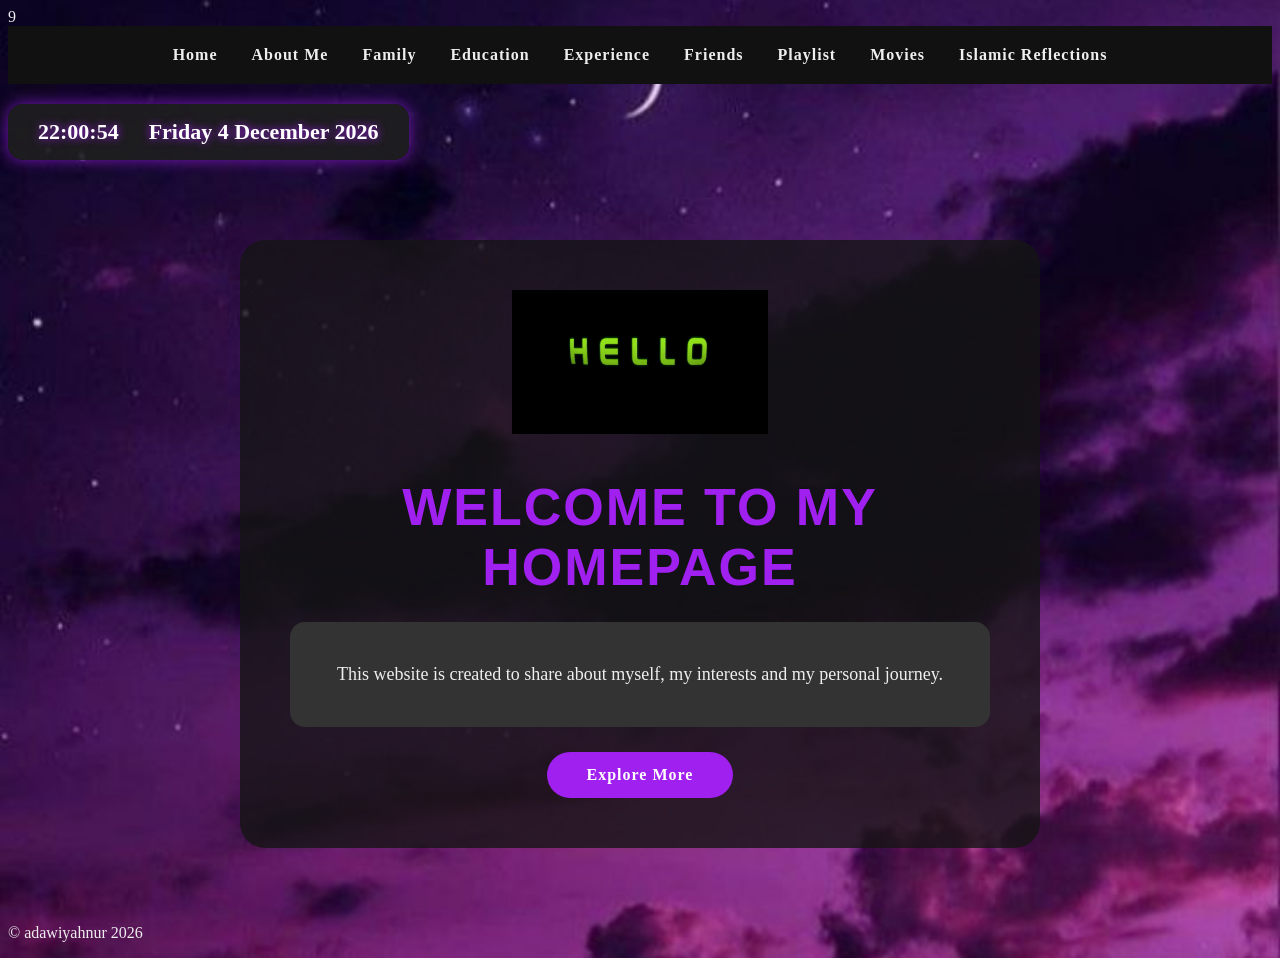
<file: index.html>
9<!DOCTYPE html>
<html>
<head>
  <title>HOME</title>
  <link rel="stylesheet" type="text/css" href="dark.css">
  <style>

    .datetime-box {
      display: inline-flex;         
      justify-content: center;
      align-items: center;
      gap: 30px;                     
      background: rgba(30,30,30,0.9);
      padding: 15px 30px;
      border-radius: 15px;
      margin: 20px auto;
      box-shadow: 0 0 15px rgba(160,32,240,0.7); 
      color: #fff;
      font-size: 22px;
      font-weight: bold;
      text-shadow: 0 0 8px #a020f0;
    }
  </style>
</head>

<body class="custom-bg">

<!-- NAVBAR -->
<nav class="dark-navbar">
  <a href="index.html">Home</a>
  <a href="about.html">About Me</a>
  <a href="family.html">Family</a>
  <a href="education.html">Education</a>
  <a href="experience.html">Experience</a>
  <a href="friends.html">Friends</a>
  <a href="playlist.html">Playlist</a>
  <a href="movies.html">Movies</a>
  <a href="islamic.html">Islamic Reflections</a>
</nav>

<div class="datetime-box">
  <div id="clock"></div>
  <div id="date"></div>
</div>


<section class="hero">
  <div class="hero-content">
    <img src="animation/hello.gif" alt="Hello" class="hello-gif">
    <h1 class="homepage-title">WELCOME TO MY HOMEPAGE</h1>
    <div class="homepage-box">
      <p>This website is created to share about myself, my interests and my personal journey.</p>
    </div>
    <a href="about.html" class="hero-btn">Explore More</a>
  </div>
</section>


<script>
window.onload = function(){
  alert("Welcome to Adaaa website! Enjoy exploring my personal journey");
};


function updateClock(){
  const now = new Date();
  const time = now.toLocaleTimeString('en-GB');
  const date = now.toLocaleDateString('en-GB', {
    weekday: 'long',   
    day: 'numeric',
    month: 'long',
    year: 'numeric'
  });
  document.getElementById("clock").innerHTML = time;
  document.getElementById("date").innerHTML = date;
}
setInterval(updateClock, 1000);
updateClock();
</script>

<footer class="dark-footer"> 
  <p>© adawiyahnur 2026</p>   
</footer>

</body>
</html>
</file>
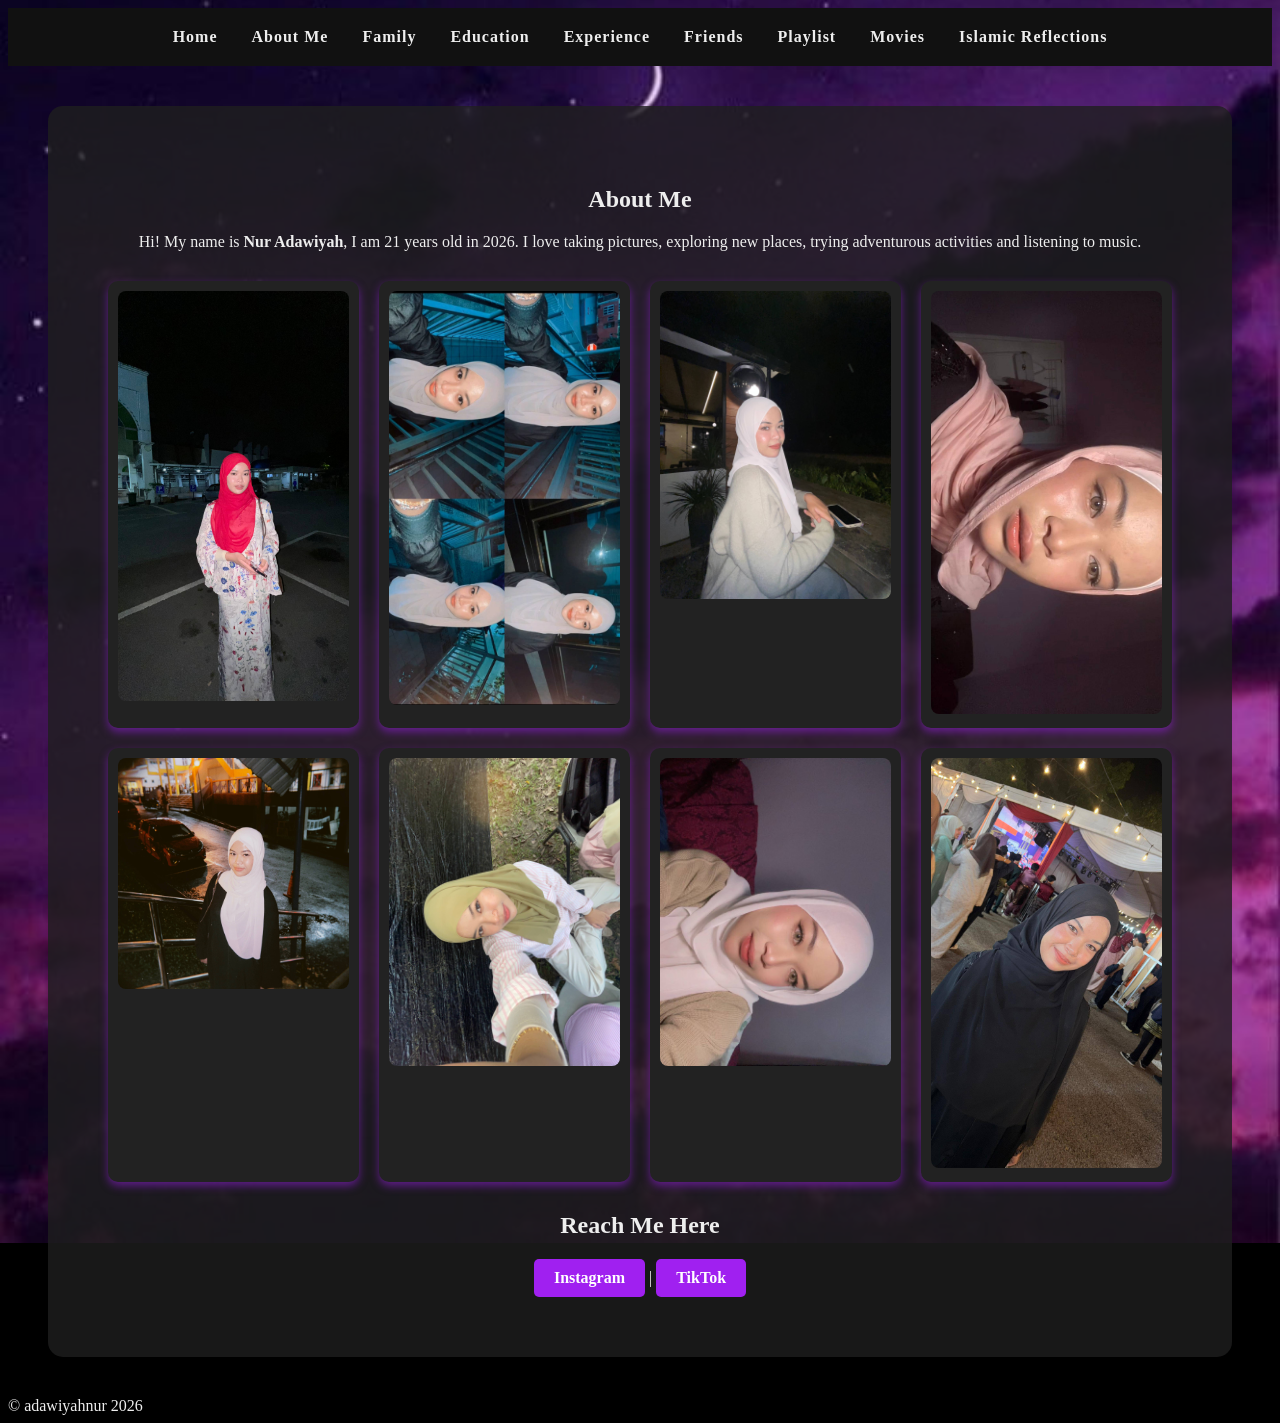
<file: about.html>
<!DOCTYPE html>
<html>
<head>
 <title>ABOUT ME</title>
 <link rel="stylesheet" type="text/css" href="dark.css">
 <style>
   
   .about-gallery .polaroid img {
     transition: transform 0.6s ease, opacity 1s ease;
   }
   .about-gallery .polaroid img:hover {
     transform: scale(1.1) rotate(2deg); /* zoom + tilt sikit */
     opacity: 0.8; /* fade sikit bila hover */
   }

   
   .about-gallery .polaroid img {
     animation: fadeInMove 3s ease forwards;
   }

   @keyframes fadeInMove {
     from { opacity: 0; transform: translateY(30px); }
     to { opacity: 1; transform: translateY(0); }
   }
 </style>
</head>
<body class="custom-bg">
    
    
    <audio autoplay loop>
      <source src="audio/intro.mp3" type="audio/mpeg">
      Your browser does not support the audio element.
    </audio>

    
    <nav class="dark-navbar">
    <a href="index.html">Home</a>
  <a href="about.html">About Me</a>
  <a href="family.html">Family</a>
  <a href="education.html">Education</a>
  <a href="experience.html">Experience</a>
  <a href="friends.html">Friends</a>
  <a href="playlist.html">Playlist</a>
  <a href="movies.html">Movies</a>
  <a href="islamic.html">Islamic Reflections</a>
    </nav>

<section class="about-container">
    <h1>About Me</h1>
    <p>
        Hi! My name is <b>Nur Adawiyah</b>, I am 21 years old in 2026.
        I love taking pictures, exploring new places, trying adventurous activities and listening to music.
    </p>

    <div class="about-gallery">
        <div class="polaroid"><img src="image/pic1.jpg"></div>
        <div class="polaroid"><img src="image/pic2.jpg"></div>
        <div class="polaroid"><img src="image/pic3.jpg"></div>
        <div class="polaroid"><img src="image/pic4.jpg"></div>
        <div class="polaroid"><img src="image/pic9.jpg"></div>
        <div class="polaroid"><img src="image/pic8.jpg"></div>
        <div class="polaroid"><img src="image/pic7.jpg"></div>
        <div class="polaroid"><img src="image/pic5.jpg"></div>
    </div>

    <div class="reach-me">
        <h2>Reach Me Here</h2>
        <a href="https://www.instagram.com/_.penurd?igsh=dzM4aHpieGd5Z2Fp&utm_source=qr" target="_blank">Instagram</a>
        <span>|</span>
        <a href="https://www.tiktok.com/@advyouu?_r=1&_t=ZS-92riSY2w87l" target="_blank">TikTok</a> 
    </div>  
</section>

<footer class="dark-footer">
    © adawiyahnur 2026
</footer>

</body>
</html>
</file>
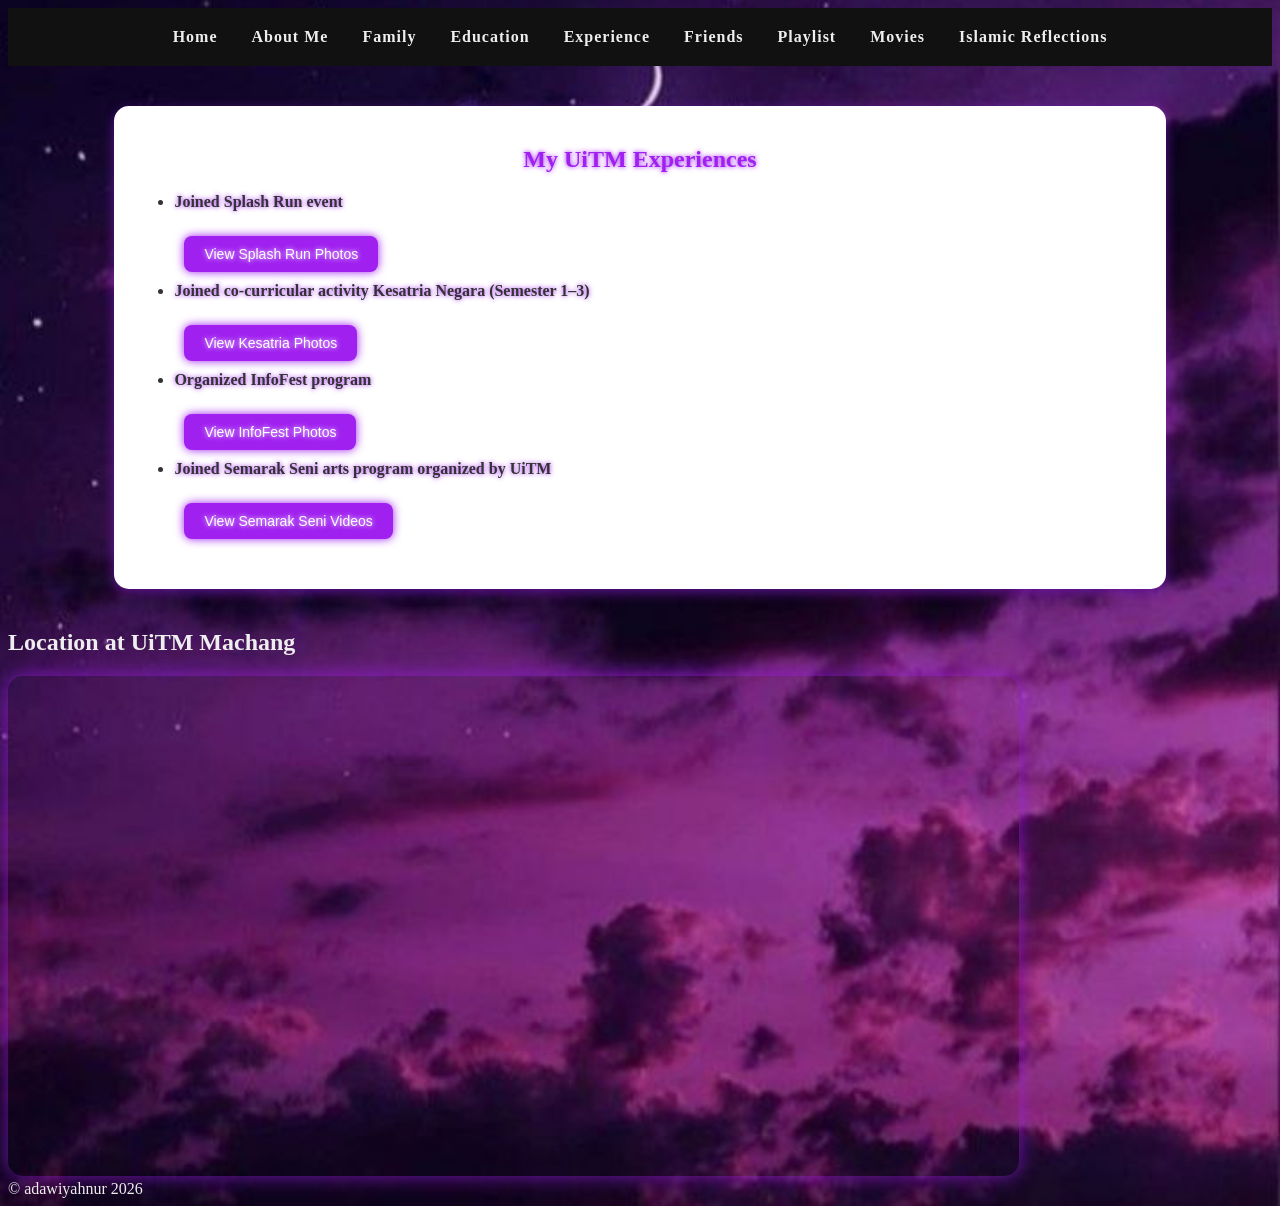
<file: experience.html>
<!DOCTYPE html>
<html>
<head>
  <title>EXPERIENCE</title>
  <link rel="stylesheet" type="text/css" href="dark.css">
</head>

<body class="custom-bg">


<nav class="dark-navbar">
  <a href="index.html">Home</a>
  <a href="about.html">About Me</a>
  <a href="family.html">Family</a>
  <a href="education.html">Education</a>
  <a href="experience.html">Experience</a>
  <a href="friends.html">Friends</a>
  <a href="playlist.html">Playlist</a>
  <a href="movies.html">Movies</a>
  <a href="islamic.html">Islamic Reflections</a>
</nav>


<section class="experience-box">
  <h2>My UiTM Experiences</h2>
  <ul>
    <li>Joined <b>Splash Run</b> event</li>
    <button class="btn" onclick="showMedia('sr')">View Splash Run Photos</button>
    <div id="sr" class="popup-media">
      <img src="image/sr1.jpg" alt="Splash Run 1">
      <img src="image/sr2.jpg" alt="Splash Run 2">
    </div>

    <li>Joined co-curricular activity <b>Kesatria Negara</b> (Semester 1–3)</li>
    <button class="btn" onclick="showMedia('kn')">View Kesatria Photos</button>
    <div id="kn" class="popup-media">
      <img src="image/kn1.jpg" alt="Kesatria 1">
      <img src="image/kn2.jpg" alt="Kesatria 2">
    </div>

    <li>Organized <b>InfoFest</b> program</li>
    <button class="btn" onclick="showMedia('if')">View InfoFest Photos</button>
    <div id="if" class="popup-media">
      <img src="image/if1.jpg" alt="InfoFest 1">
      <img src="image/if2.jpg" alt="InfoFest 2">
      <img src="image/if3.jpg" alt="InfoFest 3">
      <img src="image/if4.jpg" alt="InfoFest 4">
    </div>

    <li>Joined <b>Semarak Seni</b> arts program organized by UiTM</li>
    <button class="btn" onclick="showMedia('ss')">View Semarak Seni Videos</button>
    <div id="ss" class="popup-media">
      <video controls>
        <source src="video/sems1.MOV" type="video/mp4">
      </video>
      <video controls>
        <source src="video/sems2.MOV" type="video/mp4">
         <source src="video/sems3.jpg" type="video/mp4">
      </video>
    </div>
  </ul>
</section>

<script>
  function showMedia(id) {
    // Hide all media first
    var medias = document.getElementsByClassName("popup-media");
    for (let i = 0; i < medias.length; i++) {
      medias[i].style.display = "none";
    }
    
    document.getElementById(id).style.display = "block";
  }
</script>


<section class="location-section">
  <h1>Location at UiTM Machang</h1>
  <iframe src="https://www.google.com/maps/embed?pb=!1m18!1m12!1m3!1d508086.9438419671!2d102.44128169835852!3d5.794886256835443!2m3!1f0!2f0!3f0!3m2!1i1024!2i768!4f13.1!3m3!1m2!1s0x31b68fe6f50d123f%3A0xaeb67217536d6442!2sUiTM%20Machang!5e0!3m2!1sen!2smy!4v1767867487736!5m2!1sen!2smy" 
    width="80%" height="500" style="border:0; border-radius:15px; box-shadow:0 0 20px rgba(160,32,240,0.7);" 
    allowfullscreen="" loading="lazy" referrerpolicy="no-referrer-when-downgrade">
  </iframe>
</section>

</body>
</html>


<footer class="dark-footer">
  © adawiyahnur 2026
</footer>

</body>
</html>
</file>
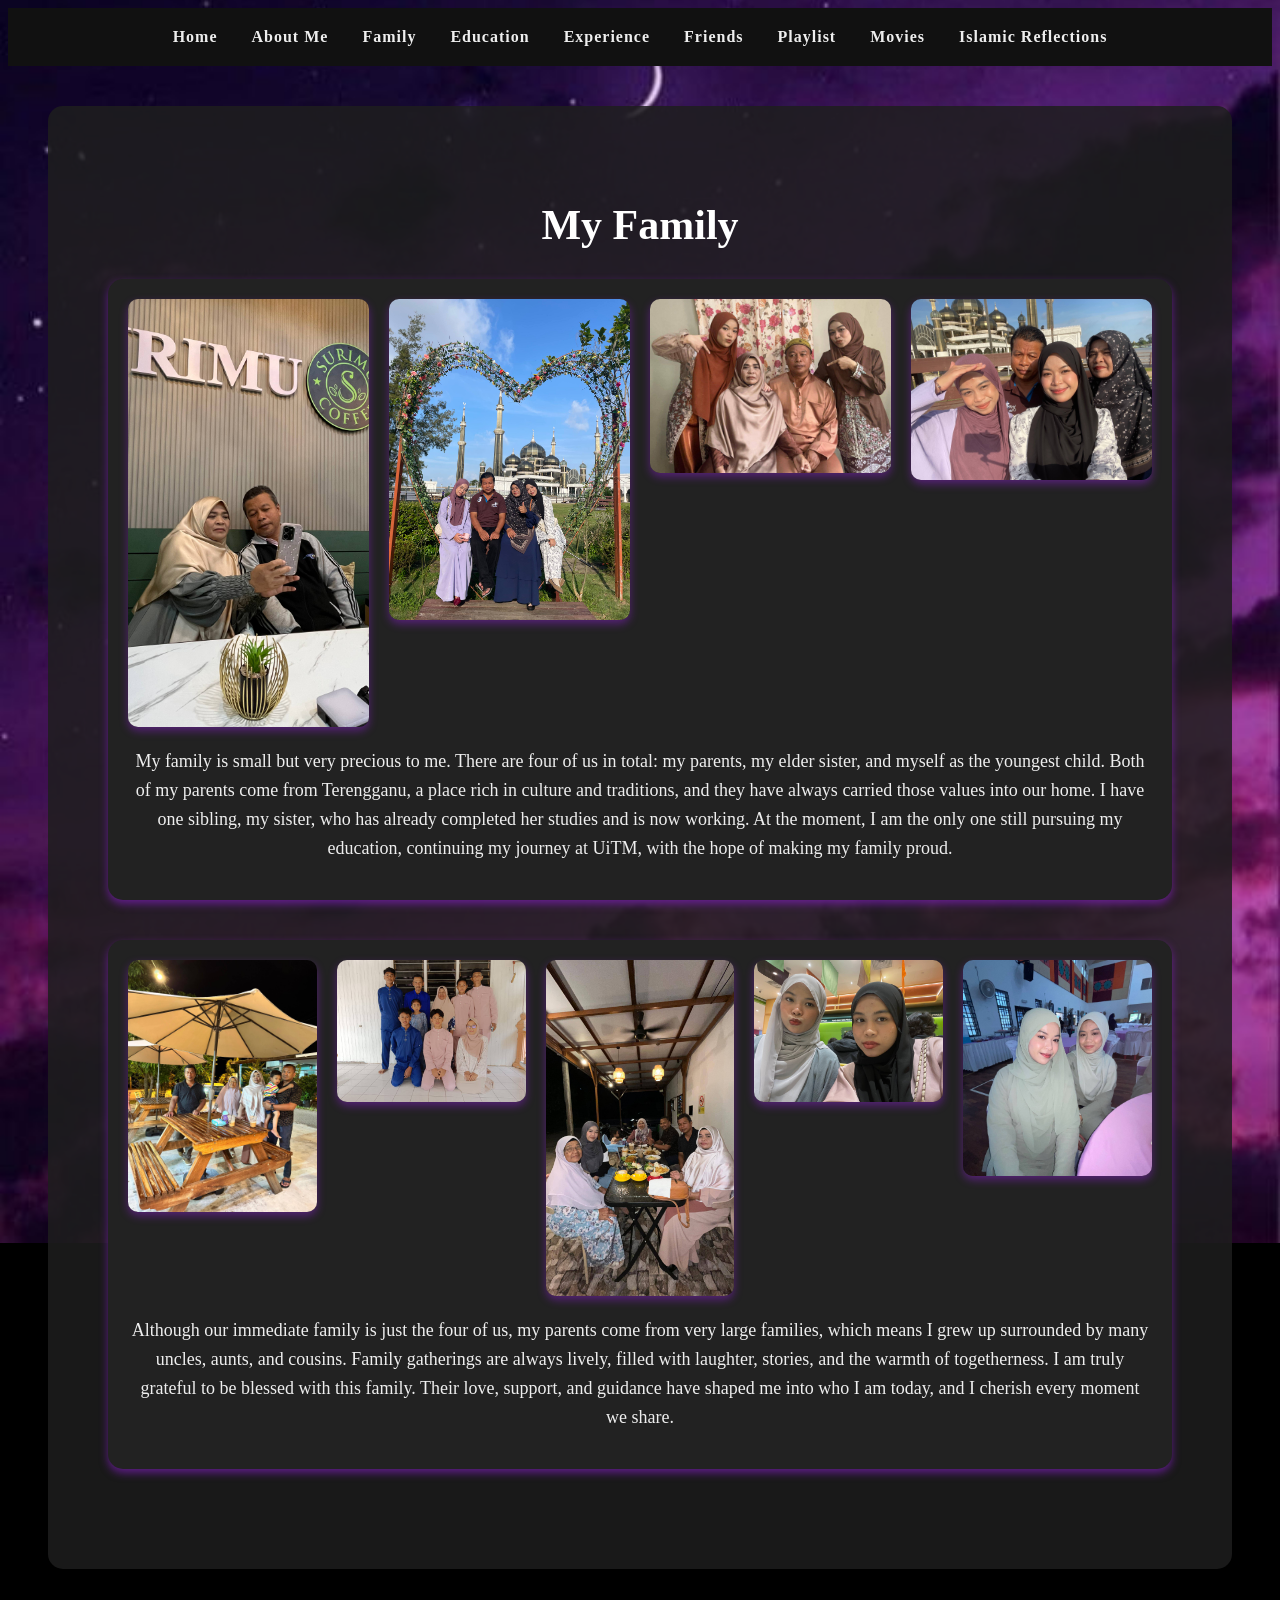
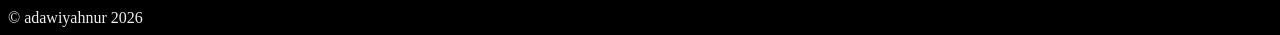
<file: family.html>
<!DOCTYPE html>
<html>
<head>
  <title>FAMILY</title>
  <link rel="stylesheet" href="dark.css">
</head>
<body class="custom-bg">

<nav class="dark-navbar">
 <a href="index.html">Home</a>
  <a href="about.html">About Me</a>
  <a href="family.html">Family</a>
  <a href="education.html">Education</a>
  <a href="experience.html">Experience</a>
  <a href="friends.html">Friends</a>
  <a href="playlist.html">Playlist</a>
  <a href="movies.html">Movies</a>
  <a href="islamic.html">Islamic Reflections</a>  
</nav>

<section class="family-container">
  <h1>My Family</h1>

  <!-- Box 1: 4 gambar -->
  <div class="family-box">
    <div class="family-images grid-4">
      <img src="image/FAM3.jpg" alt="Family 3">
      <img src="image/FAM2.jpg" alt="Family 2">
      <img src="image/FAM12.jpg" alt="Family 12">
      <img src="image/FAM1.jpg" alt="Family 1">
    </div>
    <p>My family is small but very precious to me. There are four of us in total: my parents, my elder sister, and myself as the youngest child. Both of my parents come from Terengganu, a place rich in culture and traditions, and they have always carried those values into our home.
    I have one sibling, my sister, who has already completed her studies and is now working. At the moment, I am the only one still pursuing my education, continuing my journey at UiTM, with the hope of making my family proud.</p>
  </div>

  <!-- Box 2: 5 gambar -->
  <div class="family-box">
    <div class="family-images grid-5">
      <img src="image/FAM7.jpg" alt="Family 7">
      <img src="image/FAM5.jpg" alt="Family 5">
      <img src="image/FAM8.jpg" alt="Family 8">
      <img src="image/FAM10.jpg" alt="Family 10">
      <img src="image/FAM11.jpg" alt="Family 11">
    </div>
    <p>Although our immediate family is just the four of us, my parents come from very large families, which means I grew up surrounded by many uncles, aunts, and cousins. Family gatherings are always lively, filled with laughter, stories, and the warmth of togetherness.
    I am truly grateful to be blessed with this family. Their love, support, and guidance have shaped me into who I am today, and I cherish every moment we share.</p>
  </div>
</section>

<footer class="dark-footer">
  © adawiyahnur 2026
</footer>

</body>
</html>
</file>
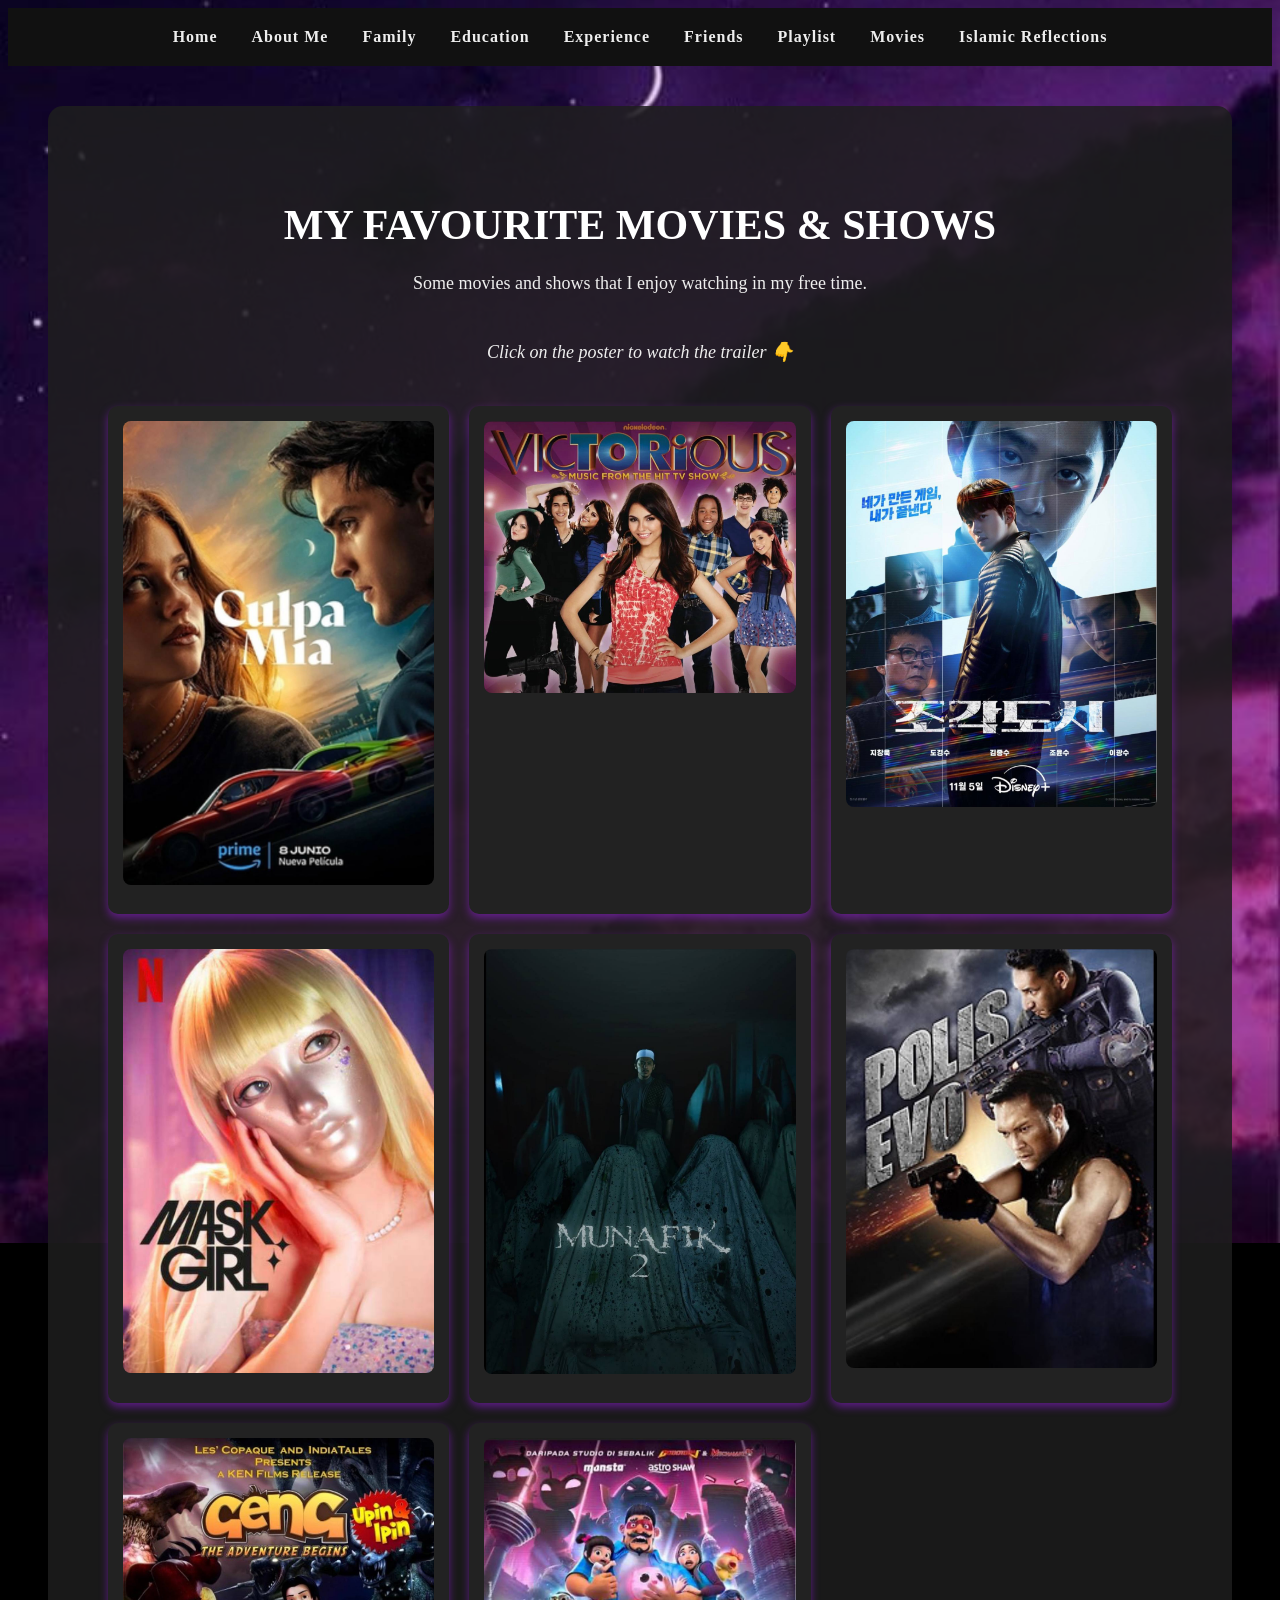
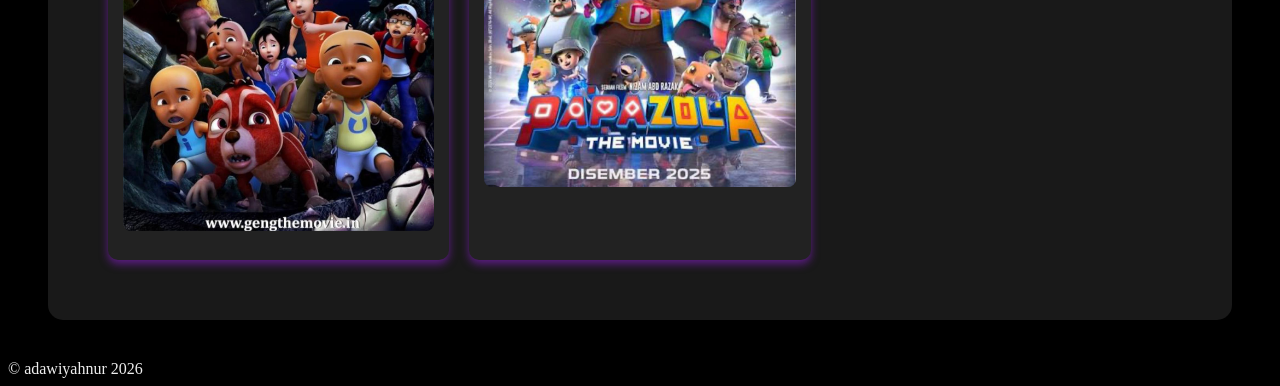
<file: movies.html>
<!DOCTYPE html>
<html>
<head>
  <title>MOVIES & SHOWS</title>
  <link rel="stylesheet" href="dark.css">
</head>

<body class="custom-bg">

<nav class="dark-navbar">
 <a href="index.html">Home</a>
  <a href="about.html">About Me</a>
  <a href="family.html">Family</a>
  <a href="education.html">Education</a>
  <a href="experience.html">Experience</a>
  <a href="friends.html">Friends</a>
  <a href="playlist.html">Playlist</a>
  <a href="movies.html">Movies</a>
  <a href="islamic.html">Islamic Reflections</a>
</nav>

<section class="movies-container">
  <h1>MY FAVOURITE MOVIES & SHOWS</h1>
  <p>Some movies and shows that I enjoy watching in my free time.</p>

  
  <p class="hint-text">Click on the poster to watch the trailer 👇</p>

  <div class="movies-grid">

    
    <a href="https://vt.tiktok.com/ZS5xRXN5Y/" target="_blank" class="movie-card">
      <img src="image/mv1.jpg" alt="Movie 1">
    </a>

    
    <a href="https://youtu.be/CY22_e1Mfxg?si=w6ZO7nHNMyFHLOgG" target="_blank" class="movie-card">
      <img src="image/mv2.jpg" alt="Movie 2">
    </a>


    <a href="https://youtu.be/cXPDFkuLfhs?si=oHY17L-wJfpf7knn" target="_blank" class="movie-card">
      <img src="image/mv3.jpg" alt="Movie 3">
    </a>

    
    <a href="https://vt.tiktok.com/ZS5x8N6xh/" target="_blank" class="movie-card">
      <img src="image/mv4.jpg" alt="Movie 4">
    </a>

    
    <a href="https://youtu.be/idxoKJMe5IM?si=YvflE2c_vsymPG0Q" target="_blank" class="movie-card">
      <img src="image/mv5.jpg" alt="Movie 5">
    </a>

    
    <a href="https://youtu.be/1AdTm41WhlY?si=VhpI6wiKF2NkQ5ON" target="_blank" class="movie-card">
      <img src="image/mv6.jpg" alt="Movie 6">
    </a>

    
    <a href="https://youtu.be/nuLhDZMLPss?si=w0fAaM9dPCVZr6N93" target="_blank" class="movie-card">
      <img src="image/mv7.jpg" alt="Movie 7">
    </a>

    
    <a href="https://youtu.be/r_qulO0ViOk?si=cfBHRCpH9ZLGVCVI" target="_blank" class="movie-card">
      <img src="image/mv8.jpg" alt="Movie 8">
    </a>

  </div>
</section>

<footer class="dark-footer">
  © adawiyahnur 2026
</footer>

</body>
</html>
</file>
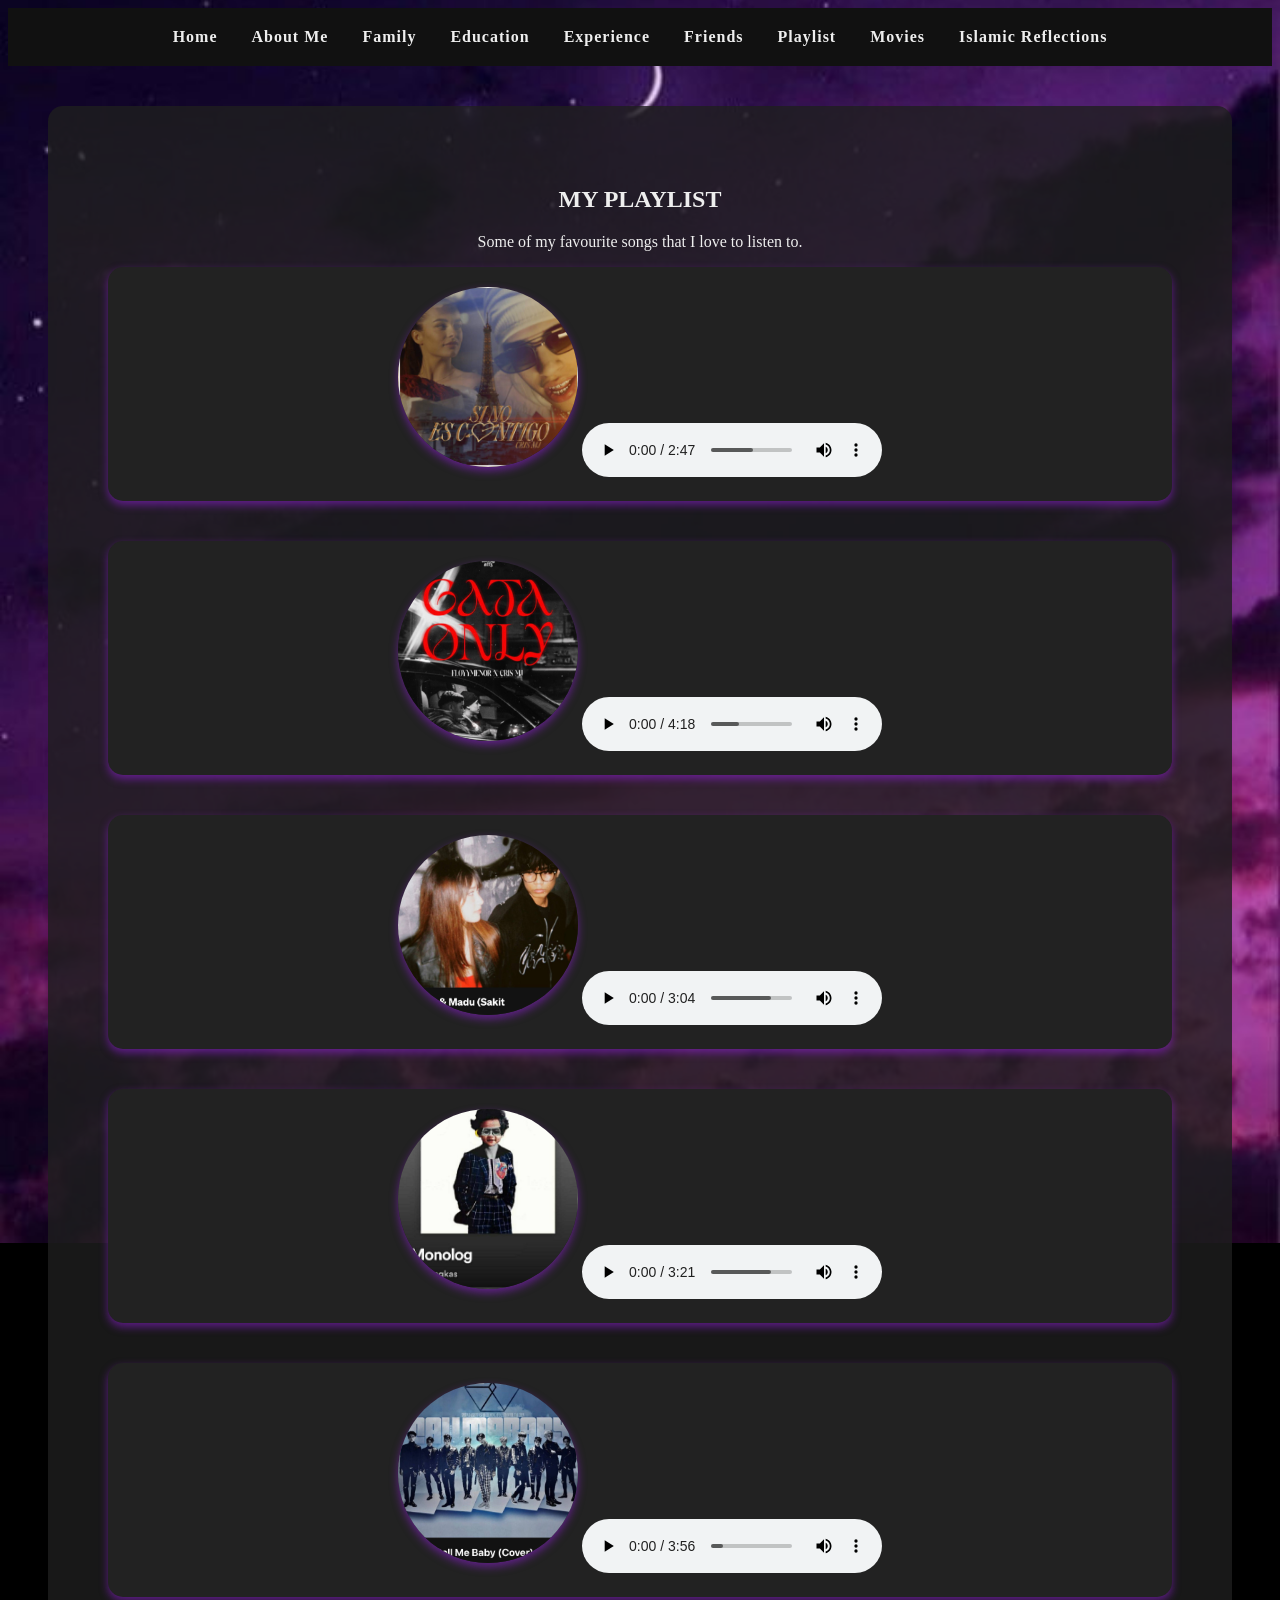
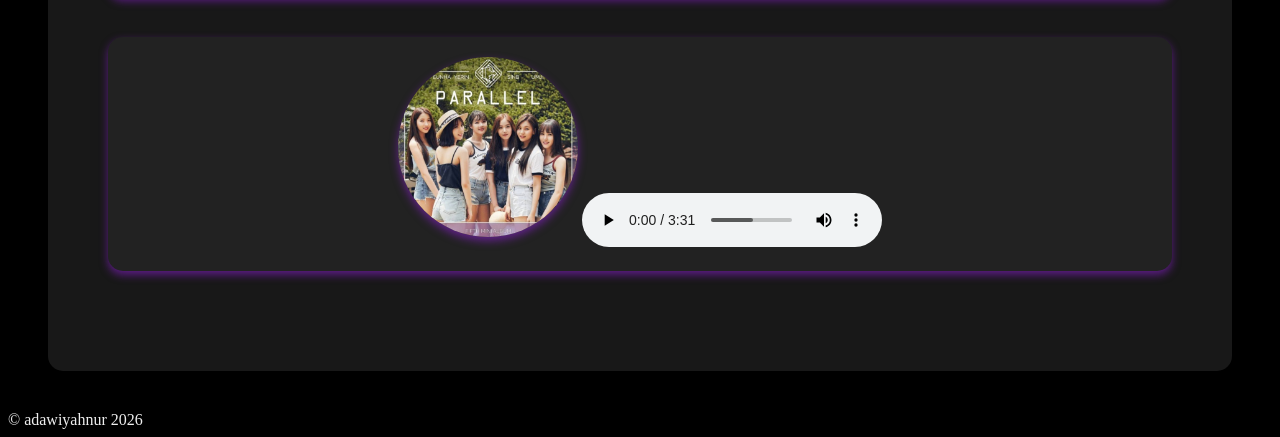
<file: playlist.html>
<!DOCTYPE html>
<html>
<head>
  <title>PLAYLIST</title>
  <link rel="stylesheet" href="dark.css">
</head>

<body class="custom-bg">


<nav class="dark-navbar">
  <a href="index.html">Home</a>
  <a href="about.html">About Me</a>
  <a href="family.html">Family</a>
  <a href="education.html">Education</a>
  <a href="experience.html">Experience</a>
  <a href="friends.html">Friends</a>
  <a href="playlist.html">Playlist</a>
  <a href="movies.html">Movies</a>
  <a href="islamic.html">Islamic Reflections</a>
</nav>


<section class="about-container">

  <h1>MY PLAYLIST</h1>
  <p>Some of my favourite songs that I love to listen to.</p>

  <!-- SONG 1 -->
  <div class="playlist-box">
    <img src="image/pt1.jpg" class="cassette" alt="Sino Es Contigo">
    <audio controls>
      <source src="audio/sinoescontigo.mp3" type="audio/mpeg">
      Your browser does not support the audio element.
    </audio>
  </div>

  
  <div class="playlist-box">
    <img src="image/pt6.jpg" class="cassette" alt="Gata Only">
    <audio controls>
      <source src="audio/gataonly.mp3" type="audio/mpeg">
    </audio>
  </div>

  
  <div class="playlist-box">
    <img src="image/pt5.jpg" class="cassette" alt="Garam Madu">
    <audio controls>
      <source src="audio/garamadu.mp3" type="audio/mpeg">
    </audio>
  </div>

  
  <div class="playlist-box">
    <img src="image/pt4.jpg" class="cassette" alt="Monolog">
    <audio controls>
      <source src="audio/monolog.mp3" type="audio/mpeg">
    </audio>
  </div>

  
  <div class="playlist-box">
    <img src="image/pt2.jpg" class="cassette" alt="Call Me Baby">
    <audio controls>
      <source src="audio/callmebaby.mp3" type="audio/mpeg">
    </audio>
  </div>

  
  <div class="playlist-box">
    <img src="image/pt3.jpg" class="cassette" alt="Love Whisper">
    <audio controls>
      <source src="audio/lovewhisper.mp3" type="audio/mpeg">
    </audio>
  </div>

</section>


<footer class="dark-footer">
  © adawiyahnur 2026
</footer>

</body>
</html>
</file>
<file: dark.css>
.custom-bg {
  background: url("image/purple.jpg") no-repeat center center fixed;
  background-size: cover;
  background-color: #000; 
  color: #eeeeee;
}

.dark-navbar {
  background-color: #111;
  padding: 20px;
  text-align: center;
}
.dark-navbar a {
  color: #eeeeee;
  text-decoration: none;
  font-weight: bold;
  margin: 0 15px;
  letter-spacing: 1px;
}
.dark-navbar a:hover {
  color: #a020f0; 
}

.hero {
  padding: 60px 20px;
  display: flex;
  justify-content: center;
  align-items: center;
}
.hero-content {
  text-align: center;
  background: rgba(20, 20, 20, 0.8);
  padding: 50px;
  border-radius: 25px;
  max-width: 700px;
}
.homepage-title {
  font-size: 52px;
  font-family: 'Segoe UI', sans-serif;
  letter-spacing: 2px;
  color: #a020f0; 
  margin-bottom: 25px;
}
.homepage-box {
  background-color: #333;
  padding: 20px;
  border-radius: 15px;
  margin-bottom: 25px;
}
.homepage-box p {
  font-size: 18px;
  line-height: 1.6;
  color: #eeeeee;
}
.welcome-gif {
  width: 280px; 
  margin-bottom: 20px;
}
.hero-btn {
  display: inline-block;
  padding: 14px 40px;
  background-color: #a020f0; 
  color: #fff;
  border-radius: 30px;
  text-decoration: none;
  font-size: 16px;
  font-weight: bold;
  letter-spacing: 1px;
}
.hero-btn:hover {
  background-color: #555; 
  color: #fff;
}

.feature-grid {
  display: grid;
  grid-template-columns: repeat(3, 1fr);
  gap: 30px;
  padding: 40px 60px;
  text-align: center;
  background: rgba(30,30,30,0.8);
  border-radius: 15px;
  margin: 40px;
}
.feature-box {
  background-color: #222;
  color: #fff;
  padding: 20px;
  border-radius: 10px;
  box-shadow: 0 4px 8px rgba(160,32,240,0.5);
}
.feature-box img {
  width: 100%;
  max-height: 200px;
  object-fit: cover;
  border-radius: 8px;
  margin-bottom: 15px;
}
.feature-box h3 {
  font-size: 18px;
  margin-bottom: 10px;
  color: #a020f0;
}
.feature-box p {
  font-size: 14px;
}


.about-container {
  padding: 60px;
  text-align: center;
  background: rgba(30,30,30,0.8);
  border-radius: 15px;
  margin: 40px;
}
.about-gallery {
  display: grid;
  grid-template-columns: repeat(4, 1fr);
  gap: 20px;
  margin-top: 30px;
}
.polaroid {
  background: #222;
  padding: 10px;
  box-shadow: 0 4px 8px rgba(160,32,240,0.5);
  border-radius: 10px;
}
.polaroid img {
  width: 100%;
  height: auto;
  border-radius: 8px;
}
.reach-me {
  margin-top: 30px;
  text-align: center;
}
.reach-me a {
  display: inline-block;
  padding: 10px 20px;
  background: #a020f0;
  color: #fff;
  text-decoration: none;
  border-radius: 5px;
  font-weight: bold;
}

.about-gallery .polaroid img {
  transition: transform 0.6s ease, opacity 1s ease;
  animation: fadeInMove 3s ease forwards;
}

.about-gallery .polaroid img:hover {
  transform: scale(1.1) rotate(2deg); 
  opacity: 0.8; 
}

@keyframes fadeInMove {
  from { opacity: 0; transform: translateY(30px); }
  to { opacity: 1; transform: translateY(0); }
}

.reach-me a:hover {
  background: #555;
  color: #fff;
}
.re
.friends-container {
  padding: 60px;
  text-align: center;
  background: rgba(30,30,30,0.85);
  border-radius: 15px;
  margin: 40px;
}

.friends-container h1 {
  font-size: 42px;
  color: #ffffff; /* cerah */
  text-align: center;
  margin-bottom: 20px;
  font-weight: bold;
}

.friends-textbox {
  background-color: #222;
  padding: 20px;
  border-radius: 15px;
  margin: 0 auto 40px auto;
  max-width: 800px;
  box-shadow: 0 4px 8px rgba(255,255,255,0.3);
}

.friends-textbox p {
  font-size: 18px;
  line-height: 1.6;
  color: #eeeeee;
  text-align: center;
}

.friends-gallery {
  display: grid;
  grid-template-columns: repeat(6, 1fr); 
  gap: 20px;
}

.friends-gallery .polaroid {
  background: #222;
  padding: 8px;
  border-radius: 10px;
  box-shadow: 0 4px 8px rgba(255,255,255,0.2);
}

.friends-gallery .polaroid img {
  width: 100%;
  height: auto;
  border-radius: 8px;
  object-fit: cover;
}


.friends-gallery .small {
  max-width: 150px;   
  justify-self: center;
}


.family-container {
  padding: 60px;
  text-align: center;
  background: rgba(30,30,30,0.85);
  border-radius: 15px;
  margin: 40px;
}

.family-container h1 {
  font-size: 42px;
  color: #ffffff;
  margin-bottom: 30px;
  font-weight: bold;
}

.family-box {
  background-color: #222;
  padding: 20px;
  border-radius: 15px;
  margin-bottom: 40px;
  box-shadow: 0 4px 8px rgba(160,32,240,0.5); 
}

.family-box p {
  font-size: 18px;
  line-height: 1.6;
  color: #eeeeee;
  margin-top: 20px;
}

.family-images {
  display: grid;
  gap: 20px;
}

.family-images.grid-4 {
  grid-template-columns: repeat(4, 1fr);
}

.family-images.grid-5 {
  grid-template-columns: repeat(5, 1fr);
}

.family-images img {
  width: 100%;
  height: auto;
  border-radius: 10px;
  object-fit: cover;
  box-shadow: 0 4px 8px rgba(160,32,240,0.4);
  transition: transform 0.3s ease;
}

.family-images img:hover {
  transform: scale(1.05);
}
*

.playlist-box {
  text-align: center;
  margin-bottom: 40px;
}

.cassette {
  width: 180px;
  height: 180px;
  border-radius: 50%;
  object-fit: cover;
  box-shadow: 0 4px 8px rgba(160,32,240,0.5);
  margin-bottom: 10px;
  transition: transform 0.3s ease;
}

.cassette:hover {
  transform: scale(1.1); 
}

audio {
  margin-top: 10px;
}
-


.movies-container {
  padding: 60px;
  text-align: center;
  background: rgba(30,30,30,0.85);
  border-radius: 15px;
  margin: 40px;
}

.movies-container h1 {
  font-size: 42px;
  color: #ffffff;
  margin-bottom: 20px;
  font-weight: bold;
}

.movies-container p {
  font-size: 18px;
  line-height: 1.6;
  color: #eeeeee;
  margin-bottom: 40px;
}

.movies-grid {
  display: grid;
  grid-template-columns: repeat(4, 1fr); 
  gap: 20px;
}

.movie-card {
  background: #222;
  padding: 10px;
  border-radius: 10px;
  box-shadow: 0 4px 8px rgba(160,32,240,0.5); 
  transition: transform 0.3s ease;
}

.movie-card img {
  width: 100%;
  height: auto;
  border-radius: 8px;
  object-fit: cover;
}

.movie-card:hover {
  transform: scale(1.05); 
}

.hint-text{
  font-size: 13px;
  color: #bbbbbb;
  margin-bottom: 30px;
}

/* Hint text */
.hint-text {
  font-size: 16px;
  color: #a020f0; 
  font-style: italic;
  margin-bottom: 20px;
}

.movies-container {
  padding: 60px;
  text-align: center;
  background: rgba(30,30,30,0.85);
  border-radius: 15px;
  margin: 40px;
}

.movies-container h1 {
  font-size: 42px;
  color: #ffffff;
  margin-bottom: 20px;
  font-weight: bold;
}

.movies-container p {
  font-size: 18px;
  line-height: 1.6;
  color: #eeeeee;
}

.movies-grid {
  display: grid;
  grid-template-columns: repeat(3, 1fr); 
  gap: 20px;
}

.movie-card {
  background: #222;
  padding: 15px;
  border-radius: 10px;
  box-shadow: 0 4px 8px rgba(160,32,240,0.5);
  transition: transform 0.3s ease;
  text-align: center;
}

.movie-card img,
.movie-card video,
.movie-card audio {
  width: 100%;
  border-radius: 8px;
  margin-bottom: 10px;
}

.movie-card h3 {
  color: #a020f0;
  margin-bottom: 10px;
}

.movie-card:hover {
  transform: scale(1.05);
}

.playlist-box h3 {
  color: #a020f0;
  margin-bottom: 10px;
  font-size: 18px;
}

.education-grid {
  display: grid;
  grid-template-columns: repeat(2, 1fr);
  gap: 30px;
}

.edu-box {
  background: #222;
  padding: 20px;
  border-radius: 15px;
  box-shadow: 0 4px 8px rgba(160,32,240,0.5);
  text-align: center;
}

.edu-box h2 {
  color: #a020f0;
  margin-bottom: 15px;
}

.edu-images {
  display: grid;
  grid-template-columns: 1fr;
  gap: 15px;
  margin-top: 15px;
}

.edu-images img {
  width: 100%;
  border-radius: 10px;
  object-fit: cover;
}


.fade-img {
  opacity: 0;
  animation: fadeInOut 6s infinite;
}

@keyframes fadeInOut {
  0% { opacity: 0; }
  20% { opacity: 1; }
  80% { opacity: 1; }
  100% { opacity: 0; }
}

}

.family-images.grid-3 {
  display: grid;
  grid-template-columns: repeat(3, 1fr);
  gap: 20px;
}

.family-images.grid-4 {
  display: grid;
  grid-template-columns: repeat(4, 1fr);
  gap: 20px;
}


.audio-section {
  display: flex;
  justify-content: center;
  gap: 40px;
  margin-top: 30px;
}

.playlist-box {
  text-align: center;
  background: #222;
  padding: 20px;
  border-radius: 15px;
  box-shadow: 0 4px 8px rgba(160,32,240,0.5);
}

.movie-card img:hover {
  filter: grayscale(0%);
  transform: scale(1.05);
}

/* Experiences Section */
.experience-box {
  background: #fff;
  color: #222;
  padding: 20px;
  border-radius: 15px;
  box-shadow: 0 4px 12px rgba(160,32,240,0.5);
  margin: 40px auto;
  width: 80%;
  text-align: center;
}

.experience-box h2 {
  color: #a020f0;
  text-shadow: 0 0 5px #a020f0;
  margin-bottom: 15px;
}

.experience-box ul {
  list-style-type: disc;
  text-align: left;
  margin: 20px;
  padding-left: 20px;
}

.experience-box ul li {
  margin-bottom: 15px;
  font-weight: bold;
  color: #333;
  text-shadow: 0 0 5px #a020f0;
}


.btn {
  background: #a020f0;
  color: #fff;
  border: none;
  padding: 10px 20px;
  margin: 10px;
  cursor: pointer;
  border-radius: 8px;
  font-size: 14px;
  text-shadow: 0 0 5px #fff;
  box-shadow: 0 0 10px #a020f0;
  transition: transform 0.3s ease, box-shadow 0.3s ease;
}
.btn:hover {
  transform: scale(1.05);
  box-shadow: 0 0 15px #ff00ff;
}


.popup-media {
  display: none;
  margin-top: 20px;
  max-width: 600px;
  border-radius: 10px;
  box-shadow: 0 0 20px #a020f0;
}

.popup-media img,
.popup-media video {
  width: 100%;
  border-radius: 10px;
  margin-bottom: 10px;
  box-shadow: 0 0 15px rgba(160,32,240,0.7);
}
</file>
